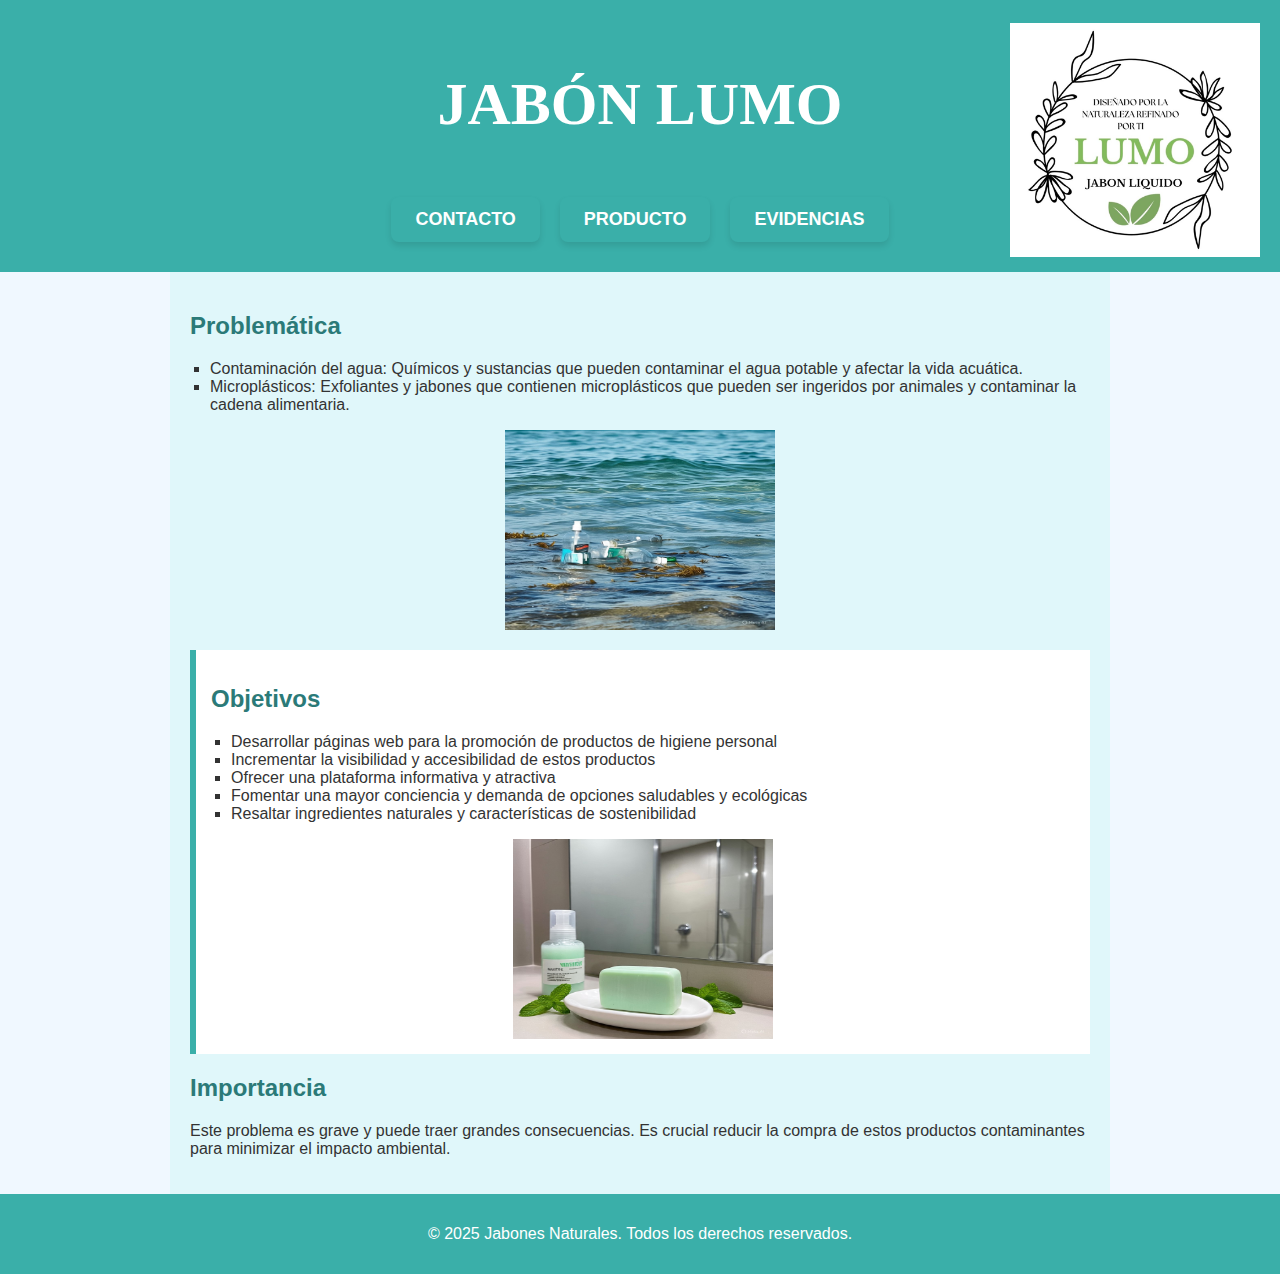
<file: index.html>
<!DOCTYPE html>
<html lang="es">
<head>
    <meta charset="UTF-8">
    <meta name="viewport" content="width=device-width, initial-scale=1.0">
    <title>Jabón Líquido</title>

    <!-- Enlace a la hoja de estilos -->
    <link rel="stylesheet" href="css/estilos.css">
</head>
<body>

    <!-- Encabezado de la página -->
    <header>
        <h1>JABÓN LUMO</h1><br>

        <!-- Menú de navegación -->
        <nav class="menu">
            <ul>
                <li><a href="contacto.html">CONTACTO</a></li>
                <li><a href="producto.html">PRODUCTO</a></li>
                <li><a href="evidencias.html">EVIDENCIAS</a></li>
            </ul>
        </nav>

        <!-- Logotipo en la esquina superior derecha -->
        <div class="logo-container">
            <img src="img/Captura de pantalla 2025-06-09 190042.png" alt="Logotipo">
        </div>
    </header>

    <!-- Contenido principal -->
    <main>
        <!-- Sección que describe el problema ambiental -->
        <section class="problemat">
            <h2>Problemática</h2>
            <ul>
                <li>Contaminación del agua: Químicos y sustancias que pueden contaminar el agua potable y afectar la vida acuática.</li>
                <li>Microplásticos: Exfoliantes y jabones que contienen microplásticos que pueden ser ingeridos por animales y contaminar la cadena alimentaria.</li>
            </ul>

            <!-- Imagen ilustrativa del producto -->
            <img src="img/proble.jpg" alt="Jabón Líquido Natural">
        </section>

        <!-- Sección de objetivos del proyecto -->
        <section class="benefits">
            <h2>Objetivos</h2>
            <ul>
                <li>Desarrollar páginas web para la promoción de productos de higiene personal</li>
                <li>Incrementar la visibilidad y accesibilidad de estos productos</li>
                <li>Ofrecer una plataforma informativa y atractiva</li>
                <li>Fomentar una mayor conciencia y demanda de opciones saludables y ecológicas</li>
                <li>Resaltar ingredientes naturales y características de sostenibilidad</li>
            </ul>
            <img src="img/Imagen de WhatsApp 2025-05-22 a las 08.19.26_c7b13248.jpg" alt="">
        </section>

        <!-- Sección sobre la importancia del problema ambiental -->
        <section>
            <h2>Importancia</h2>
            <p>Este problema es grave y puede traer grandes consecuencias. Es crucial reducir la compra de estos productos contaminantes para minimizar el impacto ambiental.</p>
        </section>
    </main>

    <!-- Pie de página con derechos reservados -->
    <footer>
        <p>&copy; 2025 Jabones Naturales. Todos los derechos reservados.</p>
    </footer>

</body>
</html>
</file>
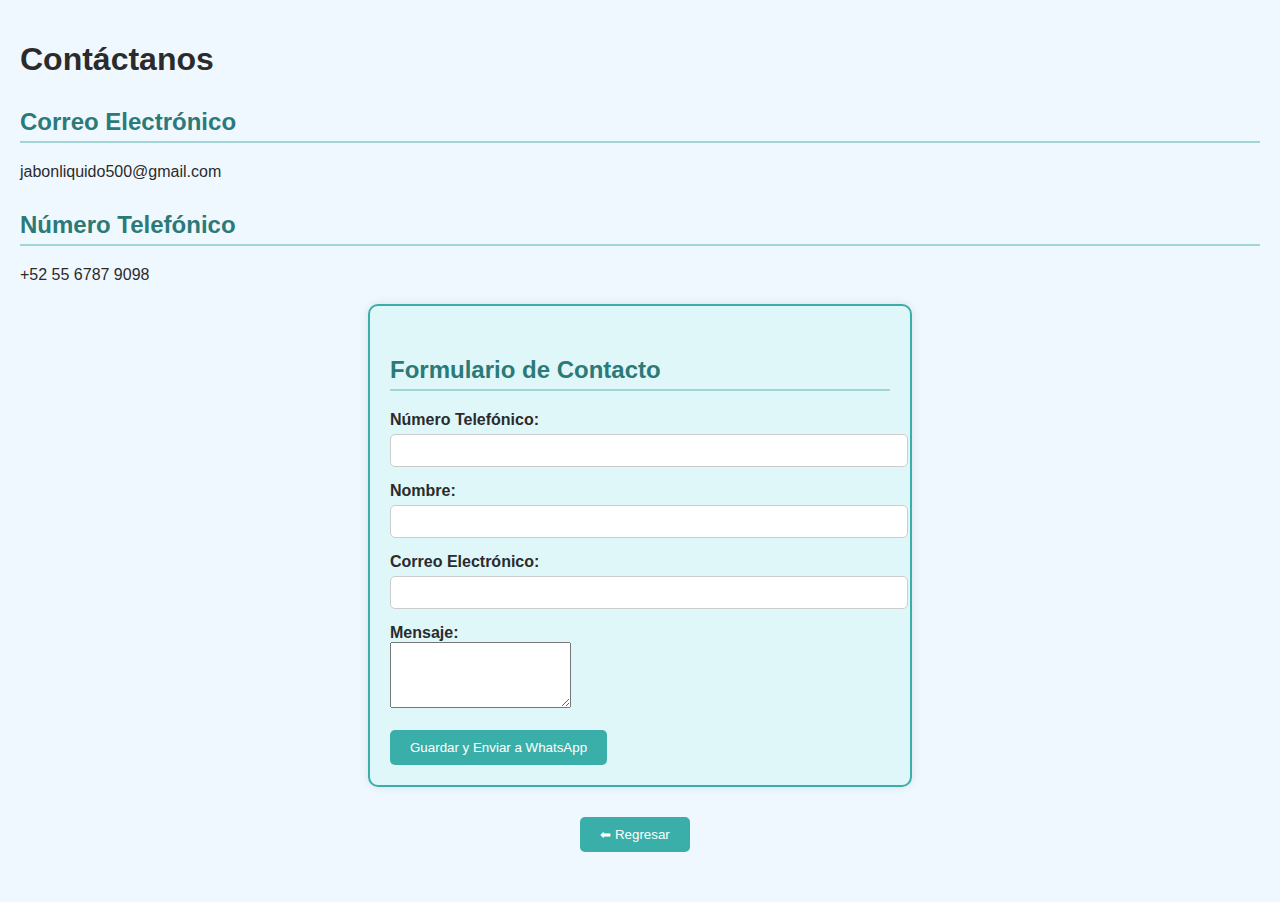
<file: contacto.html>
<!DOCTYPE html>
<html lang="es">
<head>
  <meta charset="UTF-8">
  <meta name="viewport" content="width=device-width, initial-scale=1.0">
  <title>Contacto - Jabón Líquido</title>
  <link rel="stylesheet" href="css/estilo.css">
</head>
<body>
  <h1>Contáctanos</h1>

  <h2>Correo Electrónico</h2>
  <p>jabonliquido500@gmail.com</p>

  <h2>Número Telefónico</h2>
  <p>+52 55 6787 9098</p>

  <div class="formulario-contacto">
    <h2>Formulario de Contacto</h2>
    <form id="contacto" action="php/datos.php" method="POST">
      <label for="telefono">Número Telefónico:</label><br>
      <input type="tel" id="telefono" name="telefono" required><br>

      <label for="nombre">Nombre:</label><br>
      <input type="text" id="nombre" name="nombre" required><br>

      <label for="correo">Correo Electrónico:</label><br>
      <input type="email" id="correo" name="correo" required><br>

      <label for="mensaje">Mensaje:</label><br>
      <textarea id="mensaje" name="mensaje" rows="4" required></textarea><br><br>

      <button type="submit">Guardar y Enviar a WhatsApp</button>
    </form>
  </div>
  <div style="text-align: center; margin: 30px 0;">
        <button onclick="history.back()" style="background-color: #3aafa9; color: white; padding: 10px 20px; border: none; border-radius: 5px; cursor: pointer;">
            ⬅ Regresar
        </button>
    </div>

  <script src="js/celular.js"></script>
</body>
</html>
</file>
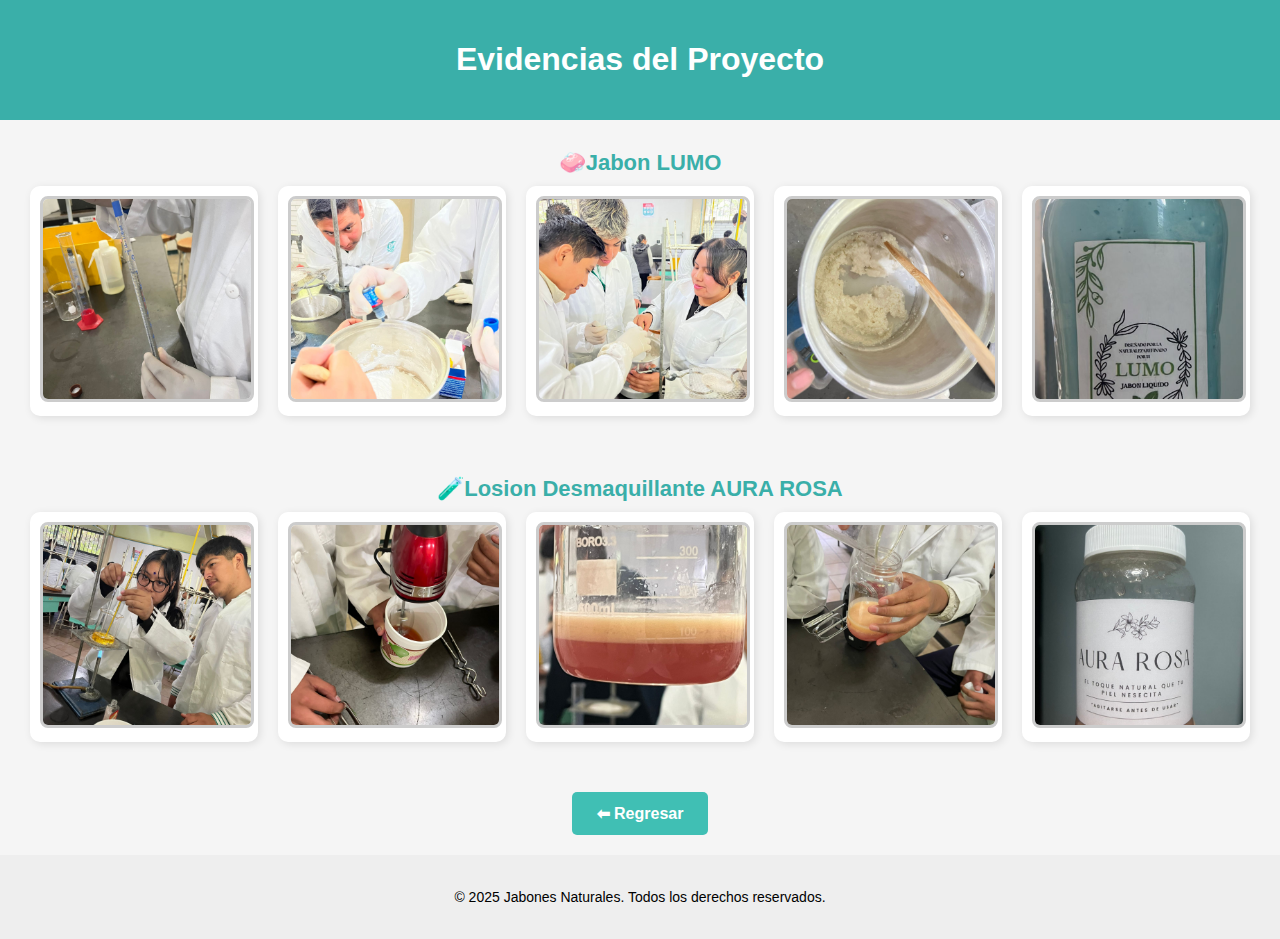
<file: evidencias.html>
<!DOCTYPE html>
<html lang="es">
<head>
    <meta charset="UTF-8">
    <meta name="viewport" content="width=device-width, initial-scale=1.0">
    <title>Evidencias del Proyecto</title>
    <link rel="stylesheet" href="css/esti.css">
</head>
<body>

    <!-- Encabezado -->
    <header>
        <h1>Evidencias del Proyecto</h1>
    </header>

    <!-- Subtítulo 1 -->
    <h2 class="subtitulo">🧼Jabon LUMO</h2>
    <section class="galeria">
        <div class="tarjeta-img"><img src="img/1.jpg" alt="Evidencia 1" onclick="mostrarModal(this.src)"></div>
        <div class="tarjeta-img"><img src="img/2.jpg" alt="Evidencia 2" onclick="mostrarModal(this.src)"></div>
        <div class="tarjeta-img"><img src="img/3.jpg" alt="Evidencia 3" onclick="mostrarModal(this.src)"></div>
        <div class="tarjeta-img"><img src="img/4.jpg" alt="Evidencia 4" onclick="mostrarModal(this.src)"></div>
        <div class="tarjeta-img"><img src="img/5.jpg" alt="Evidencia 5" onclick="mostrarModal(this.src)"></div>
    </section>

    <!-- Subtítulo 2 -->
    <h2 class="subtitulo">🧪Losion Desmaquillante AURA ROSA</h2>
    <section class="galeria">
        <div class="tarjeta-img"><img src="img/6.jpg" alt="Evidencia 6" onclick="mostrarModal(this.src)"></div>
        <div class="tarjeta-img"><img src="img/7.jpg" alt="Evidencia 7" onclick="mostrarModal(this.src)"></div>
        <div class="tarjeta-img"><img src="img/8.jpg" alt="Evidencia 8" onclick="mostrarModal(this.src)"></div>
        <div class="tarjeta-img"><img src="img/9.jpg" alt="Evidencia 9" onclick="mostrarModal(this.src)"></div>
        <div class="tarjeta-img"><img src="img/10.jpg" alt="Evidencia 10" onclick="mostrarModal(this.src)"></div>
    </section>

    <!-- Modal de imagen -->
    <div id="modal" class="modal">
        <span class="cerrar" onclick="cerrarModal()">&times;</span>
        <img class="modal-contenido" id="imagenModal">
    </div>

    <!-- Botón regresar -->
    <div class="centrado">
        <button onclick="history.back()" class="boton-regresar">⬅ Regresar</button>
    </div>

    <!-- Pie de página -->
    <footer>
        <p>&copy; 2025 Jabones Naturales. Todos los derechos reservados.</p>
    </footer>

    <!-- Script del modal -->
    <script>
        function mostrarModal(src) {
            const modal = document.getElementById("modal");
            const imagenModal = document.getElementById("imagenModal");
            modal.style.display = "block";
            imagenModal.src = src;
        }

        function cerrarModal() {
            document.getElementById("modal").style.display = "none";
        }

        window.onclick = function(event) {
            const modal = document.getElementById("modal");
            if (event.target == modal) {
                modal.style.display = "none";
            }
        }
    </script>
</body>
</html>
</file>
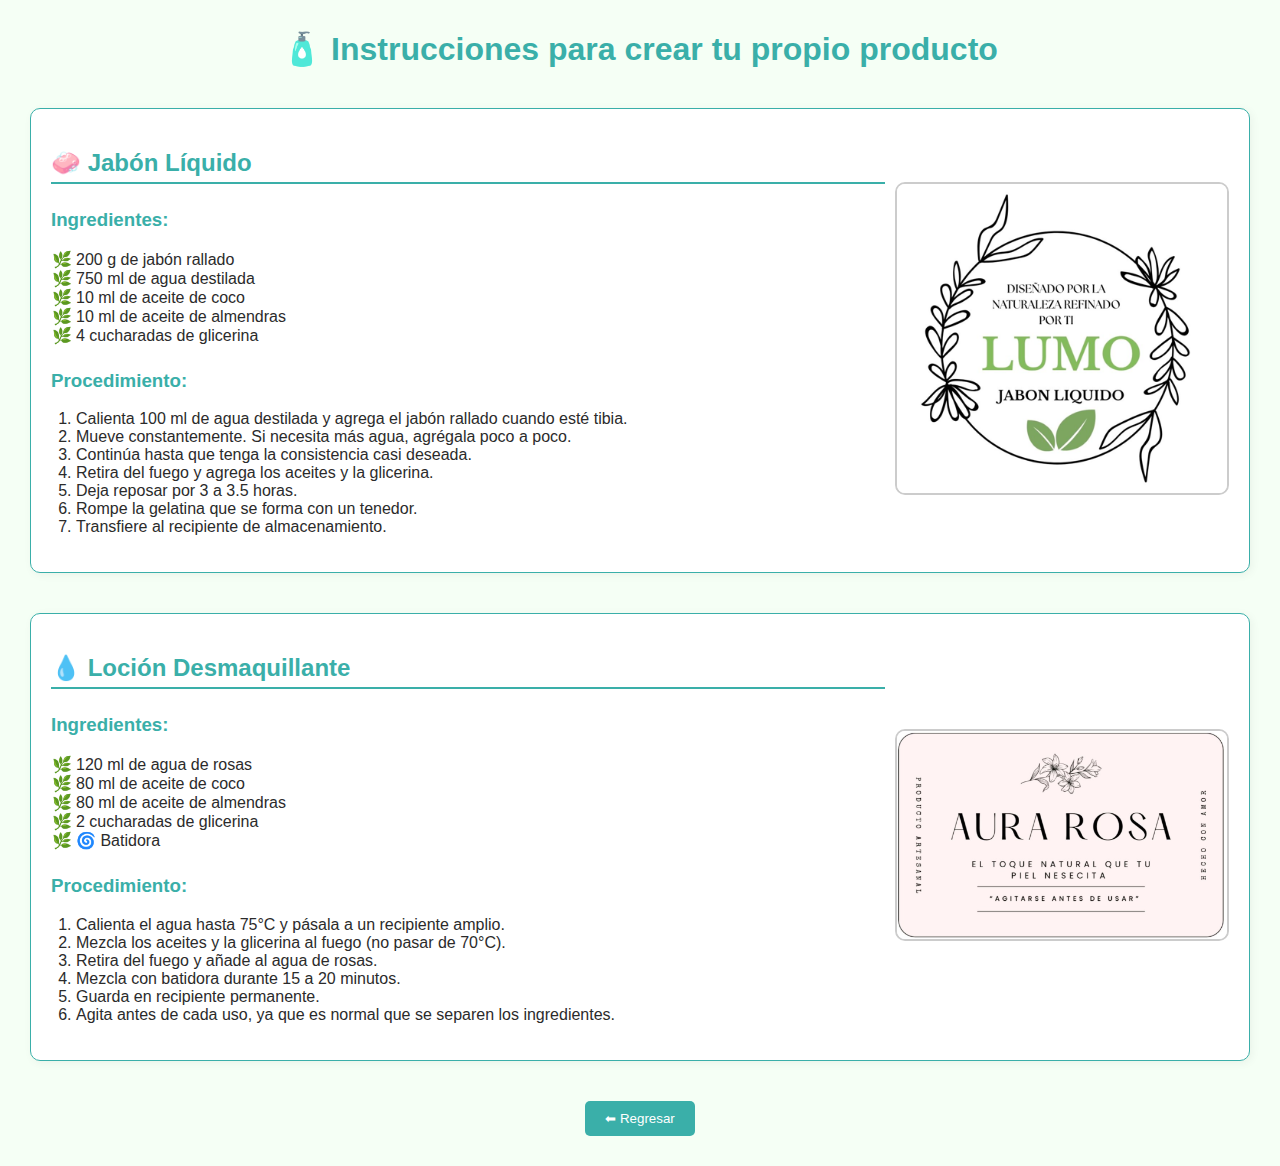
<file: procedimientos.html>
<!DOCTYPE html>
<html lang="es">
<head>
  <meta charset="UTF-8">
  <title>Productos Caseros</title>
  <link rel="stylesheet" href="css/es.css">
</head>
<body>

  <h1>🧴 Instrucciones para crear tu propio producto</h1>

  <!-- Bloque Jabón Líquido -->
  <div class="bloque">
    <div class="contenido">
      <h2>🧼 Jabón Líquido</h2>
      <h3>Ingredientes:</h3>
      <ul>
        <li>200 g de jabón rallado</li>
        <li>750 ml de agua destilada</li>
        <li>10 ml de aceite de coco</li>
        <li>10 ml de aceite de almendras</li>
        <li>4 cucharadas de glicerina</li>
      </ul>
      <h3>Procedimiento:</h3>
      <ol>
        <li>Calienta 100 ml de agua destilada y agrega el jabón rallado cuando esté tibia.</li>
        <li>Mueve constantemente. Si necesita más agua, agrégala poco a poco.</li>
        <li>Continúa hasta que tenga la consistencia casi deseada.</li>
        <li>Retira del fuego y agrega los aceites y la glicerina.</li>
        <li>Deja reposar por 3 a 3.5 horas.</li>
        <li>Rompe la gelatina que se forma con un tenedor.</li>
        <li>Transfiere al recipiente de almacenamiento.</li>
      </ol>
    </div>
    <div class="imagen">
      <img src="img/Captura de pantalla 2025-06-09 190042.png" alt="Jabón Líquido" onclick="mostrarModal(this.src)">
    </div>
  </div>

  <!-- Bloque Loción Desmaquillante -->
  <div class="bloque">
    <div class="contenido">
      <h2>💧 Loción Desmaquillante</h2>
      <h3>Ingredientes:</h3>
      <ul>
        <li>120 ml de agua de rosas</li>
        <li>80 ml de aceite de coco</li>
        <li>80 ml de aceite de almendras</li>
        <li>2 cucharadas de glicerina</li>
        <li>🌀 Batidora</li>
      </ul>
      <h3>Procedimiento:</h3>
      <ol>
        <li>Calienta el agua hasta 75°C y pásala a un recipiente amplio.</li>
        <li>Mezcla los aceites y la glicerina al fuego (no pasar de 70°C).</li>
        <li>Retira del fuego y añade al agua de rosas.</li>
        <li>Mezcla con batidora durante 15 a 20 minutos.</li>
        <li>Guarda en recipiente permanente.</li>
        <li>Agita antes de cada uso, ya que es normal que se separen los ingredientes.</li>
      </ol>
    </div>
    <div class="imagen">
      <img src="img/Captura de pantalla 2025-06-10 101442.png" alt="Loción Desmaquillante" onclick="mostrarModal(this.src)">
    </div>
  </div>

  <!-- Modal -->
  <div id="modal" class="modal">
    <span class="cerrar" onclick="cerrarModal()">&times;</span>
    <img class="modal-contenido" id="imagenModal">
  </div>

  <!-- Botón Regresar -->
  <div class="centrado">
    <button onclick="history.back()" class="boton-regresar">⬅ Regresar</button>
  </div>

  <!-- Script para el modal -->
  <script>
    function mostrarModal(src) {
      const modal = document.getElementById("modal");
      const imagenModal = document.getElementById("imagenModal");
      modal.style.display = "block";
      imagenModal.src = src;
    }

    function cerrarModal() {
      document.getElementById("modal").style.display = "none";
    }

    window.onclick = function(event) {
      const modal = document.getElementById("modal");
      if (event.target == modal) {
        modal.style.display = "none";
      }
    }
  </script>

</body>
</html>
</file>
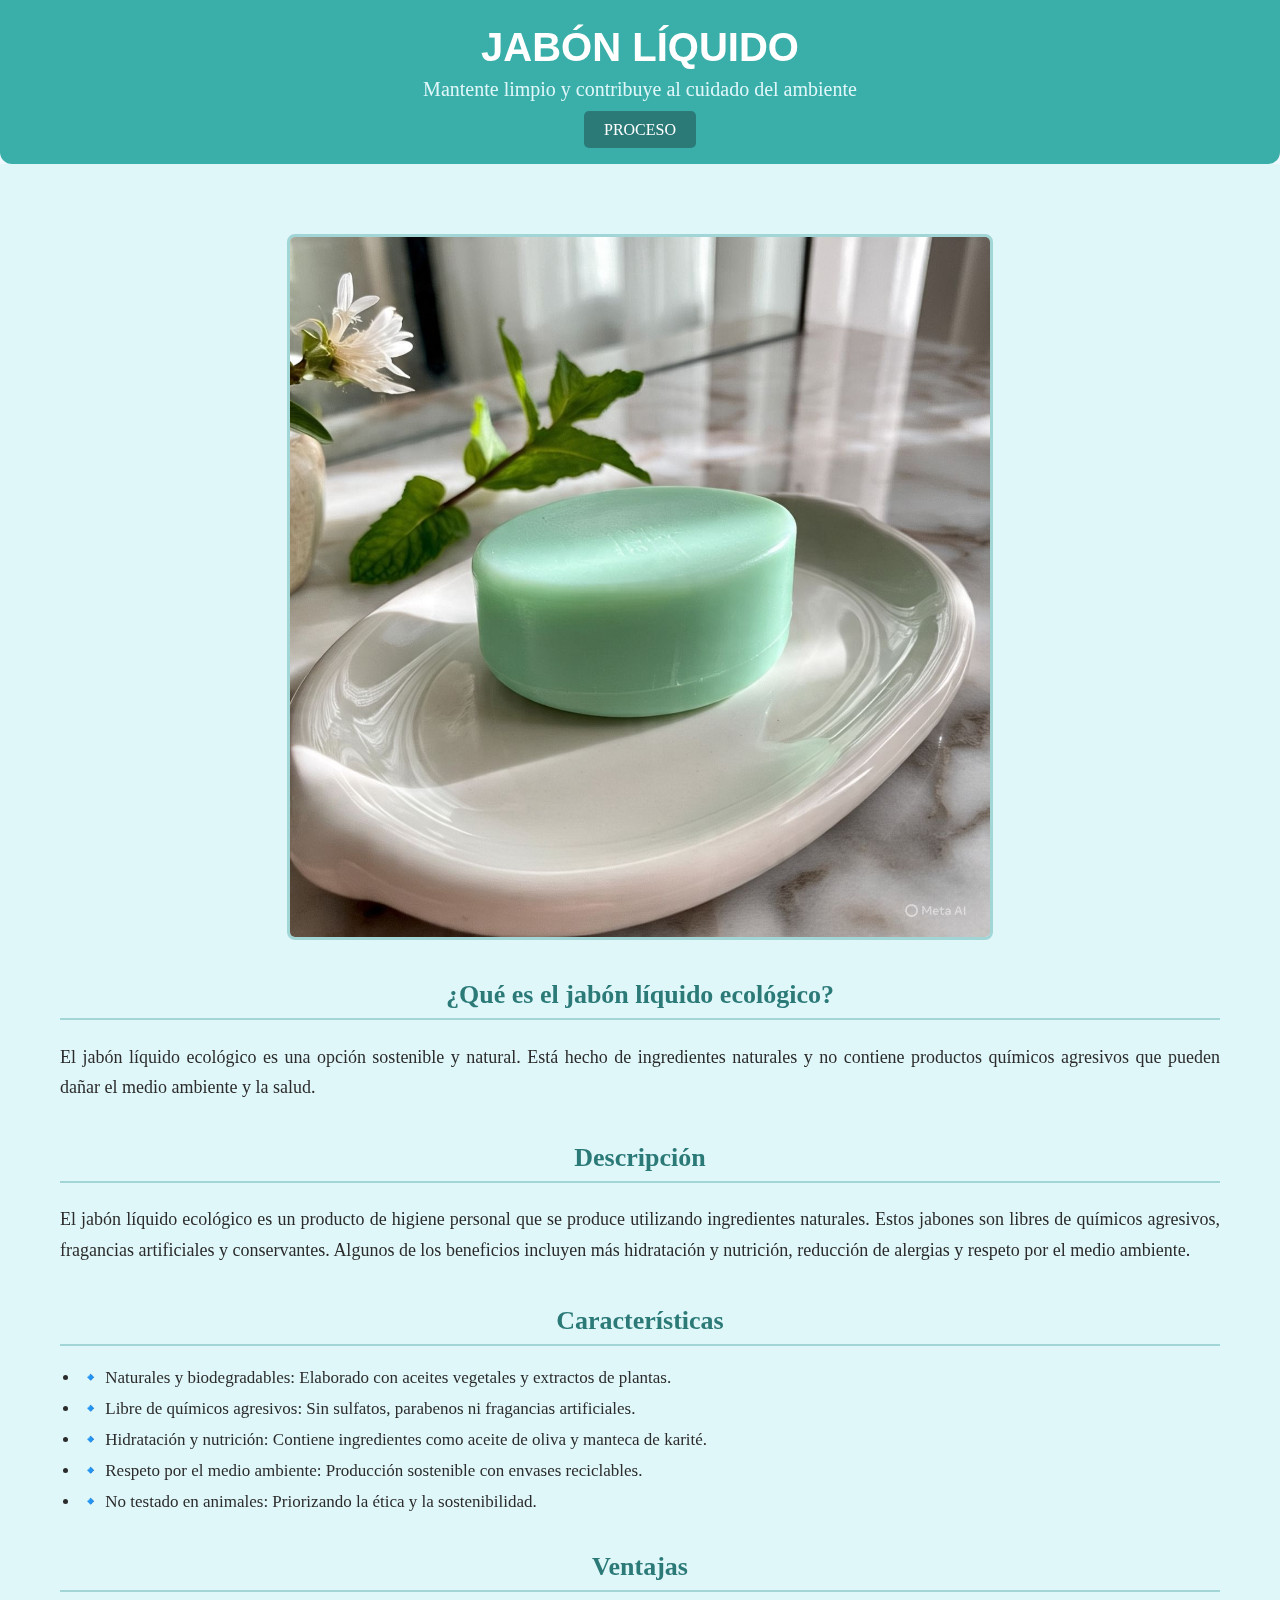
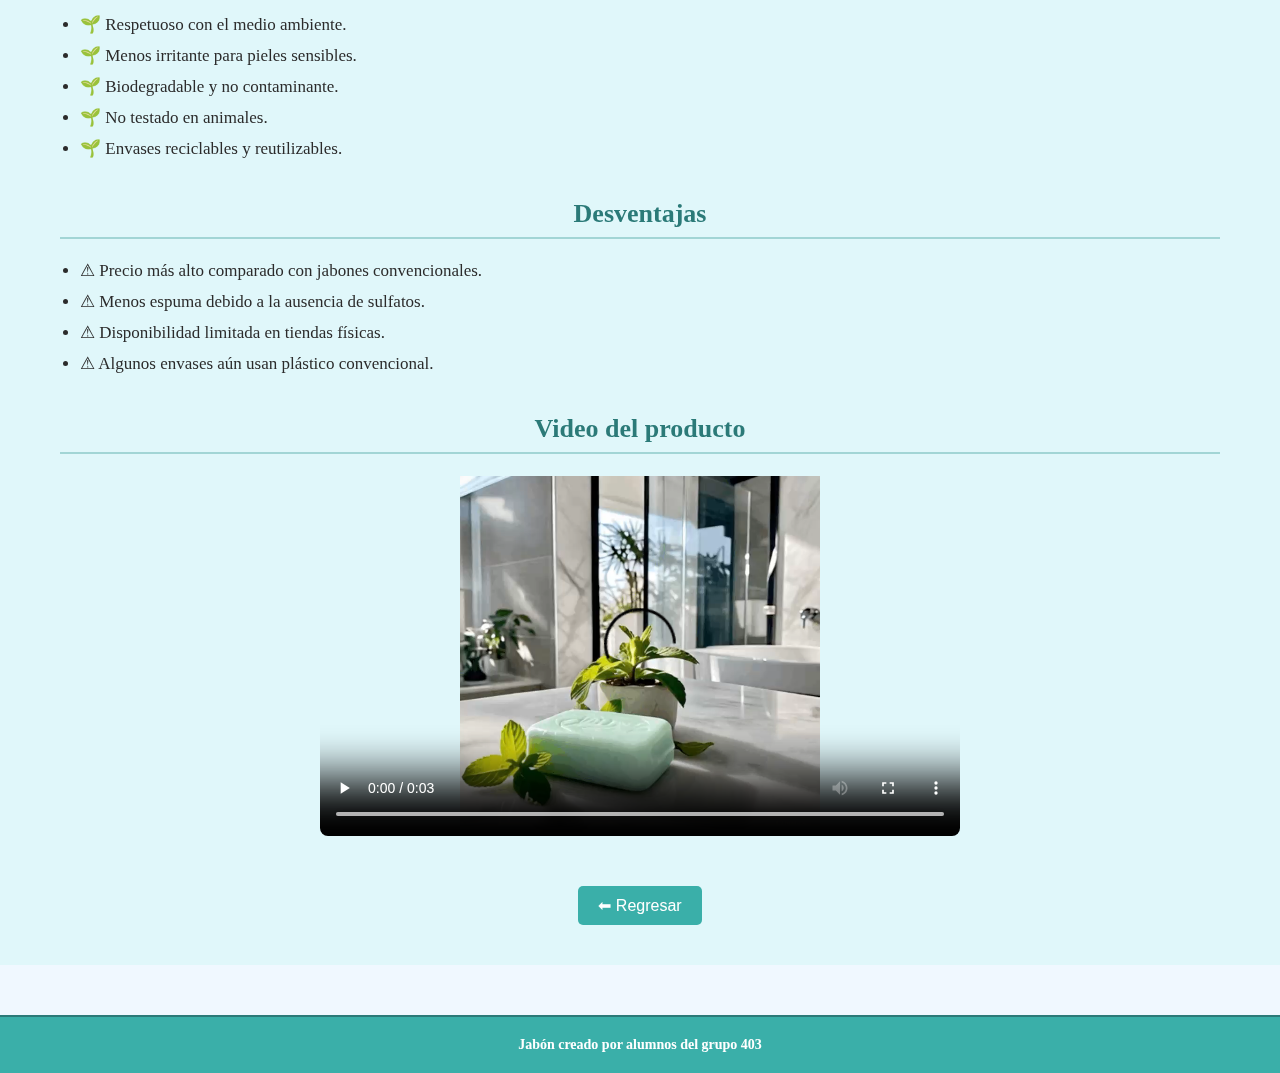
<file: producto.html>
<!DOCTYPE HTML>
<html lang="es">
<head>
    <meta charset="UTF-8">
    <meta name="viewport" content="width=device-width, initial-scale=1.0">
    <title>Jabón Líquido Natural</title>
    <link rel="stylesheet" href="css/estil.css">
</head>
<body>

<header>
    <h1>JABÓN LÍQUIDO</h1>
    <p>Mantente limpio y contribuye al cuidado del ambiente</p>
    <nav class="menus">
        <ul>
            <li><a href="procedimientos.html">PROCESO</a></li>
        </ul>
    </nav>
</header>

<main>

    <img src="img/prod.jpg" alt="Jabón Líquido">

    <h2>¿Qué es el jabón líquido ecológico?</h2>
    <p>El jabón líquido ecológico es una opción sostenible y natural. Está hecho de ingredientes naturales y 
       no contiene productos químicos agresivos que pueden dañar el medio ambiente y la salud.</p>

    <h2>Descripción</h2>
    <p>El jabón líquido ecológico es un producto de higiene personal que se produce utilizando ingredientes naturales.
       Estos jabones son libres de químicos agresivos, fragancias artificiales y conservantes. 
       Algunos de los beneficios incluyen más hidratación y nutrición, 
       reducción de alergias y respeto por el medio ambiente.</p>

    <h2>Características</h2>
    <ul> 
        <li>🔹 Naturales y biodegradables: Elaborado con aceites vegetales y extractos de plantas.</li>
        <li>🔹 Libre de químicos agresivos: Sin sulfatos, parabenos ni fragancias artificiales.</li>
        <li>🔹 Hidratación y nutrición: Contiene ingredientes como aceite de oliva y manteca de karité.</li>
        <li>🔹 Respeto por el medio ambiente: Producción sostenible con envases reciclables.</li>
        <li>🔹 No testado en animales: Priorizando la ética y la sostenibilidad.</li>
    </ul>

    <h2>Ventajas</h2>
    <ul> 
        <li>🌱 Respetuoso con el medio ambiente.</li>
        <li>🌱 Menos irritante para pieles sensibles.</li>
        <li>🌱 Biodegradable y no contaminante.</li>
        <li>🌱 No testado en animales.</li>
        <li>🌱 Envases reciclables y reutilizables.</li>
    </ul>

    <h2>Desventajas</h2>
    <ul> 
        <li>⚠ Precio más alto comparado con jabones convencionales.</li>
        <li>⚠ Menos espuma debido a la ausencia de sulfatos.</li>
        <li>⚠ Disponibilidad limitada en tiendas físicas.</li>
        <li>⚠ Algunos envases aún usan plástico convencional.</li>
    </ul>

    <h2>Video del producto</h2>
    <video width="640" height="360" controls>
        <source src="video/Video de WhatsApp 2025-05-22 a las 08.25.50_b57ad53a.mp4" type="video/mp4">
        Tu navegador no soporta la reproducción de video.
    </video>

    <div style="text-align: center;">
        <button onclick="history.back()">⬅ Regresar</button>
    </div>

</main>

<footer>
    Jabón creado por alumnos del grupo 403
</footer>

</body>
</html>
</file>
<file: css/estilos.css>
/* Configuración general del cuerpo de la página */
body {
    font-family: 'Segoe UI', sans-serif; /* Fuente moderna y legible */
    margin: 0;
    background-color: #f0f8ff; /* Color de fondo azul muy claro */
    color: #333; /* Color de texto en gris oscuro para mejorar la legibilidad */
    width: 100%;
}

/* Estilo del encabezado */
header {
    background-color: #3aafa9; /* Color turquesa */
    color: white; /* Texto blanco para contraste */
    text-align: center; /* Centra el contenido */
    padding: 30px 0; /* Espaciado superior e inferior */
}

/* Estilo del menú de navegación */
/* Menú de navegación como botones */
.menu ul {
    list-style: none;
    padding: 0;
    margin: 0;
    display: flex;
    gap: 20px;
    justify-content: center;
}

.menu li {
    display: inline-block;
}

.menu a {
    display: inline-block;
    padding: 12px 24px;
    background-color: #3aafa9;
    color: white;
    text-decoration: none;
    border-radius: 8px;
    font-size: 18px;
    font-family: 'Segoe UI', sans-serif;
    font-weight: bold;
    transition: background-color 0.3s ease, transform 0.2s ease;
    box-shadow: 0 4px 6px rgba(0,0,0,0.1);
}

.menu a:hover {
    background-color: #2b7a78;
    transform: translateY(-2px);
}

/* Estilo del contenido principal */
main {
    padding: 20px;
    max-width: 900px; /* Limita el ancho del contenido */
    margin: auto;
    background-color: #e0f7fa; /* Azul agua */
}

/* Estilos de los títulos */
h1{
    font-family: 'Times New Roman', Times, serif;
    font-size: 60px;
    color: #ffffff;
}
h2 {
    color: #2b7a78; /* Azul oscuro */
}

/* Estilo de la sección de beneficios */
.benefits {
    background-color: #ffffff; /* Fondo blanco para resaltar contenido */
    border-left: 6px solid #3aafa9; /* Barra lateral en turquesa */
    padding: 15px;
    margin: 20px 0;
}

/* Estilo de listas */
ul {
    list-style-type: square; /* Usa cuadrados como marcadores */
    padding-left: 20px; /* Espaciado interno */
}

/* Estilo del pie de página */
footer {
    background-color: #3aafa9; /* Turquesa */
    color: white; /* Texto en blanco */
    text-align: center;
    padding: 15px 0; /* Espaciado superior e inferior */
}

/* Estilo de imágenes */
img {
    width: 30%; /* Ajusta el ancho relativo */
    height: 200px; /* Define la altura */
    display: block;
    margin: 0 auto; /* Centra la imagen */
}
.logo-container {
    position: absolute;
    top: 15px;
    right: 20px;
    width: 250px; /* Puedes ajustar el tamaño según lo necesites */
    height: 250px;
    overflow: hidden;
}

.logo-container img {
    width: 100%;
    height: 100%;
    object-fit: contain; /* Evita la distorsión manteniendo proporciones */
}
</file>
<file: css/estilo.css>
/* Estilo general del body */
body {
    font-family: Arial, sans-serif;
    background-color: #f0f8ff; /* azul muy claro */
    color: #2b2b2b;             /* gris oscuro neutro */
    margin: 0;
    padding: 20px;
}

/* Encabezados */
h2 {
    color: #2b7a78; /* turquesa oscuro */
    border-bottom: 2px solid #a2d5d5; /* línea azul suave */
    padding-bottom: 5px;
    margin-top: 30px;
}

/* Párrafos */
p {
    font-weight: 400;
}

/* Imagen */
img {
    width: 600px;
    height: 500px;
    display: block;
    margin: 20px auto;
}
.formulario-contacto {
            background-color: #e0f7fa;
            border: 2px solid #3aafa9;
            border-radius: 10px;
            padding: 20px;
            max-width: 500px;
            margin: 20px auto;
            box-shadow: 0 0 10px rgba(0,0,0,0.1);
        }

        label {
            font-weight: bold;
        }

        input {
            width: 100%;
            padding: 8px;
            margin-top: 5px;
            margin-bottom: 15px;
            border: 1px solid #ccc;
            border-radius: 5px;
        }

        button {
            padding: 10px 20px;
            margin-right: 10px;
            border: none;
            border-radius: 5px;
            background-color: #3aafa9;
            color: white;
            cursor: pointer;
        }
</file>
<file: css/esti.css>
body {
    font-family: Arial, sans-serif;
    margin: 0;
    padding: 0;
    background-color: #f5f5f5;
}

header {
    background-color: #3aafa9;
    color: white;
    padding: 20px;
    text-align: center;
}

/* Subtítulos */
.subtitulo {
    font-size: 22px;
    font-weight: bold;
    margin: 30px auto 10px auto;
    color: #3aafa9;
    text-align: center;
    font-family: 'Trebuchet MS', 'Lucida Sans Unicode', 'Lucida Grande', 'Lucida Sans', Arial, sans-serif;
}

/* Galería de imágenes en dos grupos */
.galeria {
    display: grid;
    grid-template-columns: repeat(auto-fit, minmax(150px, 1fr));
    gap: 20px;
    padding: 0 30px 30px 30px;
}

.tarjeta-img {
    background-color: #ffffff;
    padding: 10px;
    border-radius: 10px;
    box-shadow: 2px 2px 8px rgba(0, 0, 0, 0.1);
}

.tarjeta-img img {
    width: 100%;
    height: 200px;
    object-fit: cover;
    border-radius: 8px;
    cursor: pointer;
    transition: transform 0.3s;
    border: 3px solid #ccc;
}

.tarjeta-img img:hover {
    transform: scale(1.03);
}

/* Modal */
.modal {
    display: none;
    position: fixed;
    z-index: 9999;
    padding-top: 60px;
    left: 0;
    top: 0;
    width: 100%;
    height: 100%;
    overflow: auto;
    background-color: rgba(0, 0, 0, 0.9);
    transition: opacity 0.3s ease;
}

.modal-contenido {
    margin: auto;
    display: block;
    max-width: 90%;
    max-height: 80%;
    border: 4px solid white;
    border-radius: 10px;
}

.cerrar {
    position: absolute;
    top: 30px;
    right: 45px;
    color: white;
    font-size: 40px;
    font-weight: bold;
    cursor: pointer;
}

.centrado {
    text-align: center;
    margin: 20px 0;
}

.boton-regresar {
    background-color: #40bfb4;
    color: white;
    padding: 12px 25px;
    border: none;
    border-radius: 5px;
    font-size: 16px;
    font-weight: bold;
    cursor: pointer;
}

footer {
    background-color: #eeeeee;
    padding: 20px;
    font-size: 14px;
    text-align: center;
}
</file>
<file: css/es.css>
body {
    font-family: Arial, sans-serif;
    background-color: #f5fff5;
    margin: 30px;
    color: #2b2b2b;
}

h1 {
    text-align: center;
    color: #3aafa9;
    margin-bottom: 40px;
}

h2 {
    color: #3aafa9;
    border-bottom: 2px solid #3aafa9;
    padding-bottom: 5px;
}

h3 {
    color: #3aafa9;
    margin-top: 25px;
}

ul {
    list-style-type: "🌿 ";
    padding-left: 25px;
}

ol {
    padding-left: 25px;
}

.bloque {
    display: flex;
    justify-content: space-between; /* distancia uniforme entre imagen y texto */
    align-items: center;
    background-color: #ffffff;
    border: 1px solid #3aafa9;
    padding: 20px;
    border-radius: 10px;
    margin-bottom: 40px;
    box-shadow: 2px 2px 10px rgba(0,0,0,0.05);
    gap: 10px; /* menor separación */
}

.bloque .contenido {
    flex: 1;
}

.bloque .imagen {
    flex: 0 0 130px; /* logotipo más cercano */
    text-align: center;
}

.bloque .imagen img {
    width: 330px;
    height: auto;
    border-radius: 10px;
    border: 2px solid #ccc;
    cursor: pointer;
    transition: transform 0.3s ease;
}

.bloque .imagen img:hover {
    transform: scale(1.05);
}

/* Modal */
.modal {
    display: none;
    position: fixed;
    z-index: 9999;
    left: 0;
    top: 0;
    width: 100%;
    height: 100%;
    background-color: rgba(0,0,0,0.9);
    overflow: auto;
}

.modal-contenido {
    display: block;
    margin: auto;
    max-width: 80%;
    max-height: 80%;
    border: 4px solid white;
    border-radius: 10px;
}

.cerrar {
    position: absolute;
    top: 20px;
    right: 35px;
    color: white;
    font-size: 40px;
    font-weight: bold;
    cursor: pointer;
}

.centrado {
    text-align: center;
    margin: 30px 0;
}

.boton-regresar {
    background-color: #3aafa9;
    color: white;
    padding: 10px 20px;
    border: none;
    border-radius: 5px;
    cursor: pointer;
}
</file>
<file: css/estil.css>
body {
    font-family: 'Times New Roman', Times, serif;
    background-color: #f0f8ff;
    color: #2b2b2b;
    margin: 0;
    padding: 0;
}

/* Encabezado */
header {
    background-color: #3aafa9;
    padding: 25px 15px;
    text-align: center;
    border-radius: 0 0 12px 12px;
    color: white;
}

header h1 {
    font-family: 'Lucida Sans', 'Lucida Sans Regular', 'Lucida Grande', 'Lucida Sans Unicode', Geneva, Verdana, sans-serif;
    font-size: 40px;
    margin: 0;
}

header p {
    font-family: 'Times New Roman', serif;
    font-size: 20px;
    margin-top: 8px;
    color: #e0f7fa;
}

/* Menú */
.menus ul {
    list-style: none;
    padding: 0;
    margin: 20px 0 0 0;
    text-align: center;
}

.menus li {
    display: inline-block;
    margin: 0 10px;
}

.menus a {
    padding: 10px 20px;
    background-color: #2b7a78;
    color: white;
    text-decoration: none;
    border-radius: 5px;
    transition: 0.3s;
    font-size: 16px;
}

.menus a:hover {
    background-color: #205c5a;
}

/* Contenido principal ocupa toda la pantalla */
main {
    padding: 40px 60px;
    width: 100%;
    box-sizing: border-box;
    background-color: #e0f7fa;
}

/* Títulos */
main h2 {
    color: #2b7a78;
    font-size: 26px;
    text-align: center;
    border-bottom: 2px solid #a2d5d5;
    margin-top: 40px;
    padding-bottom: 8px;
    font-weight: bold;
}

/* Párrafos */
main p {
    font-size: 18px;
    line-height: 1.7;
    text-align: justify;
    margin: 15px 0;
}

/* Listas */
main ul {
    padding-left: 20px;
    margin-top: 10px;
}

main li {
    font-size: 17px;
    margin: 10px 0;
}

/* Imagen */
img {
    display: block;
    margin: 30px auto;
    width: 90%;
    max-width: 700px;
    border-radius: 8px;
    border: 3px solid #a2d5d5;
}

/* Video */
video {
    display: block;
    margin: 20px auto;
    border-radius: 8px;
}

/* Botón */
button {
    background-color: #3aafa9;
    color: white;
    padding: 10px 20px;
    border: none;
    border-radius: 5px;
    font-size: 16px;
    cursor: pointer;
    margin-top: 30px;
}

button:hover {
    background-color: #2b7a78;
}

/* Pie de página */
footer {
    margin-top: 50px;
    padding: 20px;
    background-color: #3aafa9;
    color: white;
    text-align: center;
    font-weight: bold;
    font-size: 14px;
    border-top: 2px solid #2b7a78;
}
</file>
